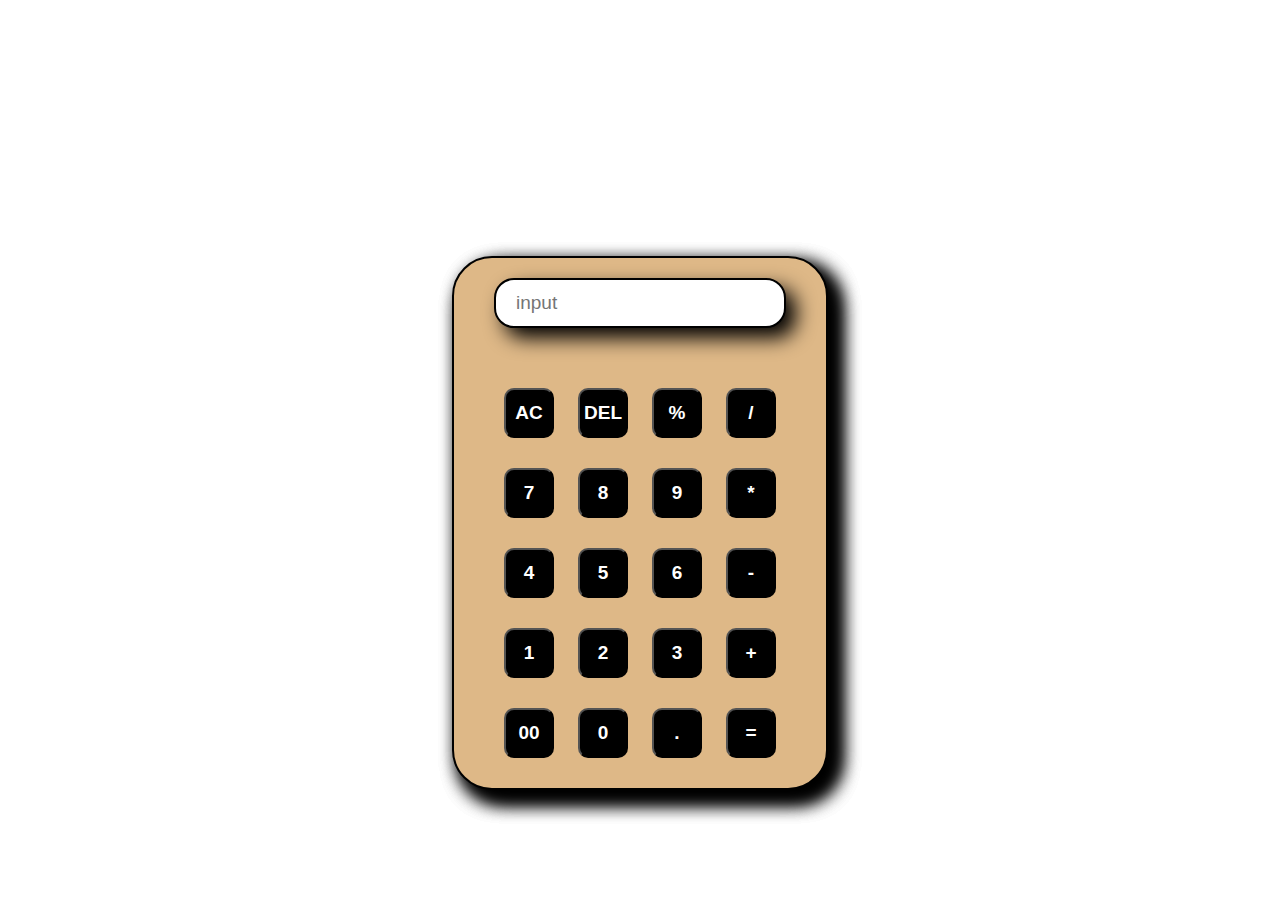
<file: Task - 3  Calculator/index.html>
<!DOCTYPE html>
<html lang="en">

<head>
    <meta charset="UTF-8">
    <meta name="viewport" content="width=device-width, initial-scale=1.0">
 <link rel="stylesheet" href="style.css">
    <title>Calculater</title>
</head>

<body>
    <div class="container">
        <input id="inputBox" type="text" placeholder="input">
        <div>
            <button class="button">AC</button>
            <button class="button">DEL</button>
            <button class="button">%</button>
            <button class="button">/</button>
        </div>
        <div>
            <button class="button">7</button>
            <button class="button">8</button>
            <button class="button">9</button>
            <button class="button">*</button>
        </div>
        <div>
            <button class="button">4</button>
            <button class="button">5</button>
            <button class="button">6</button>
            <button class="button">-</button>
        </div>
        <div>
            <button class="button">1</button>
            <button class="button">2</button>
            <button class="button">3</button>
            <button class="button">+</button>
        </div>
        <div>
            <button class="button">00</button>
            <button class="button">0</button>
            <button class="button">.</button>
            <button class="button">=</button>
        </div>








    </div>
</body>
<script src="script.js"></script>

</html>
</file>
<file: Task - 3  Calculator/style.css>
*{
    margin: 0%;
    padding: 0%;
    box-sizing: border-box;
}


.container{
border: 2px solid black;
width: fit-content;
padding: 20px 40px;
margin: auto;
margin-top: 20%;
background-color: burlywood;
box-shadow: 10px 10px 20px black, 
10px 10px 20px black,10px 10px 20px black ;
border-radius: 40px;
}

#inputBox{
width: 100%;
height: 50px;
text-align: left;
outline: none;
padding: 10px 20px;
border: 2px solid black;
font-size: 19px;
border-radius: 20px;
box-shadow: 10px 10px 20px black;
margin-bottom: 40px;
}


.button{
    width: 50px;
    height: 50px;
    background-color: black;
    color: #fff;
    font-size: 19px;
    font-weight: 700;
    margin: 10px;
    border-radius: 10px;
    outline: none;
    text-align: center;
    margin-top: 20px;
}
</file>
